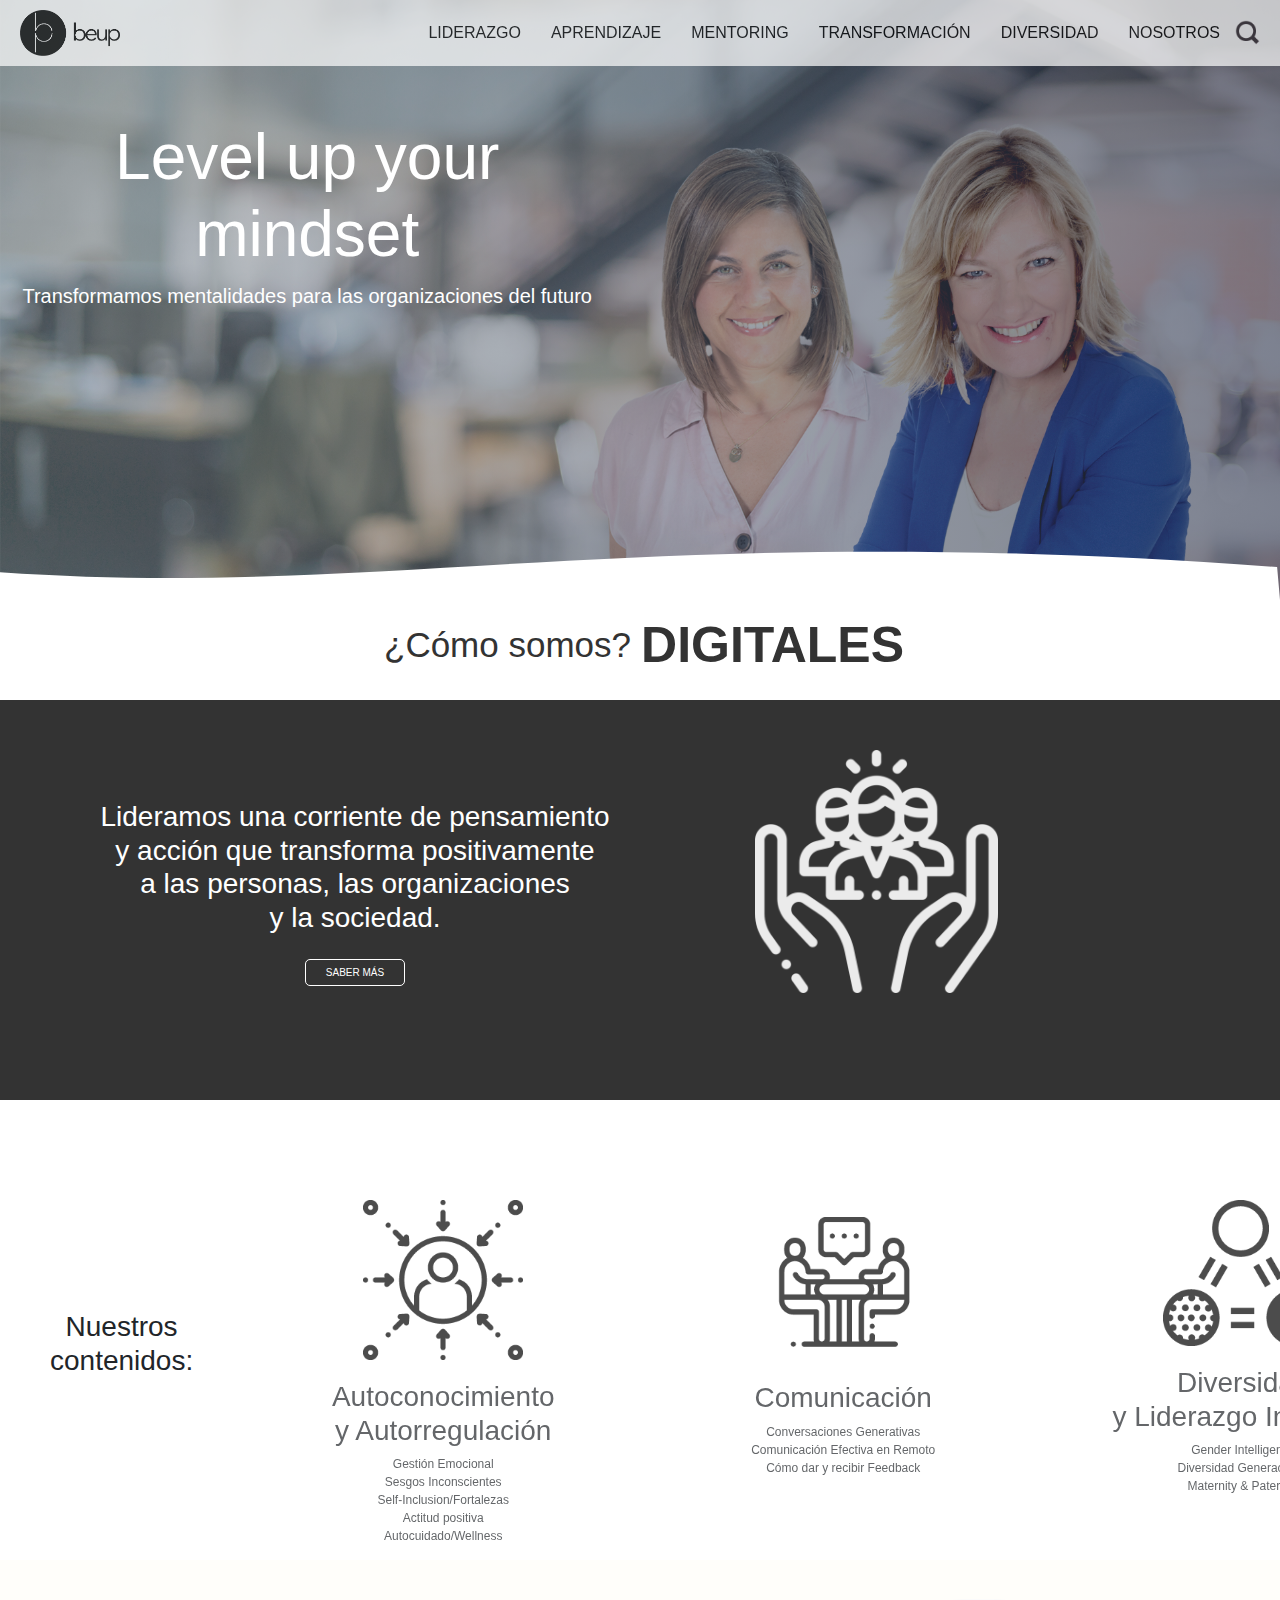
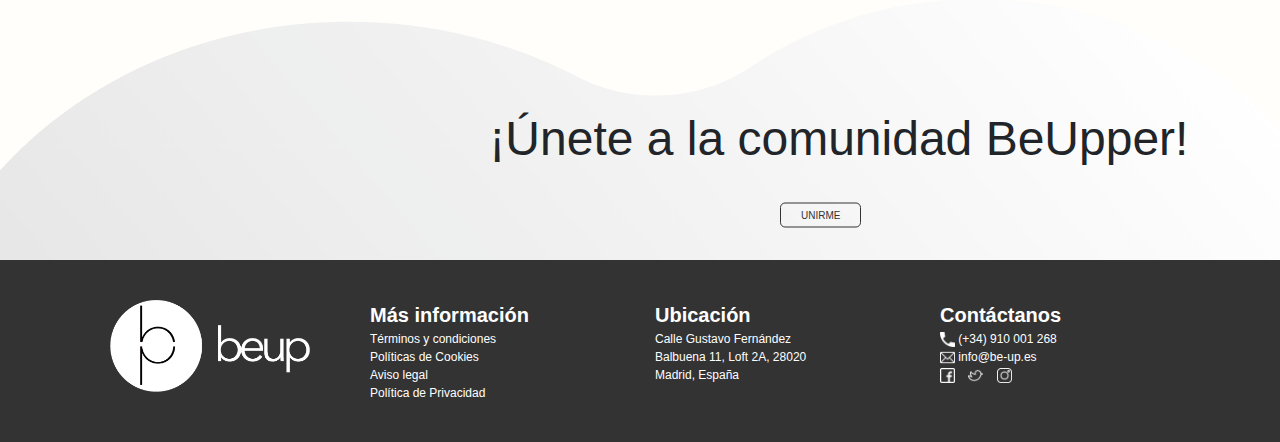
<file: index.html>
<!DOCTYPE html>
<html lang="en">

<head>
    <meta charset="UTF-8">
    <meta name="viewport" content="width=device-width, initial-scale=1.0">
    <link rel="stylesheet" href="https://stackpath.bootstrapcdn.com/bootstrap/4.5.0/css/bootstrap.min.css"
        integrity="sha384-9aIt2nRpC12Uk9gS9baDl411NQApFmC26EwAOH8WgZl5MYYxFfc+NcPb1dKGj7Sk" crossorigin="anonymous">
    <link rel="stylesheet" href="styles.css">
    <title>BeUp</title>
</head>

<body>
    <header>
        <a href="#" class="logo"><img width="100px" src="images/beup-logo.png" alt=""></a>
        <ul>
            <li><a href="#">LIDERAZGO</a></li>
            <li><a href="#">APRENDIZAJE</a></li>
            <li><a href="#">MENTORING</a></li>
            <li><a href="#">TRANSFORMACIÓN</a></li>
            <li><a href="#">DIVERSIDAD</a></li>
            <li><a href="#">NOSOTROS</a></li>
            <li><img width="25px" src="images/lupa.png" alt=""></li>
        </ul>
    </header>

    <section class="algo">
        <div class="titulo">
            <h2>Level up your mindset</h2>
            <p style="font-size: 20px;">Transformamos mentalidades para las organizaciones del futuro</p>
        </div>
        <div class="wave" style="height: 150px; overflow: hidden;"><svg viewBox="0 0 500 150" preserveAspectRatio="none"
                style="height: 100%; width: 100%;">
                <path d="M-2.25,121.88 C149.99,150.00 248.87,69.47 498.87,117.06 L500.00,150.00 L0.00,150.00 Z"
                    style="stroke: none; fill: #fff;"></path>
            </svg></div>

    </section>

    <section class="one-dos">
        <div class="contenedor">
            <p>¿Cómo somos?</p>
            <ul>
                <li>DIGITALES</li>
                <li>INNOVADORES</li>
                <li>CERCANOS</li>
            </ul>
        </div>
    </section>

    <section class="one">
        <div class="container">
            <div class="row uno">
                <div class="col-6 left">
                    <h3>Lideramos una <b>corriente de pensamiento <br> y acción</b> que transforma positivamente <br>
                        <b>a las
                            personas, las
                            organizaciones <br> y la
                            sociedad</b>.</h3>
                    <div class="more-info">
                        <a href="#">saber más</a>
                    </div>
                </div>
                <div class="col-6 right">
                    <img src="images/apoyo.png" alt="">
                </div>
            </div>
        </div>
    </section>

    <div class="slider">

        <div class="slide3" id="slide-2">
            <h3>Nuestros <br> contenidos: </h3>
        </div>

        <div class="slide2" id="slide-1">
            <img src="images/2-sesgos-inconscientes.png" alt="">
            <h3>Autoconocimiento <br> y Autorregulación</h3>
            <ul>
                <li>Gestión Emocional</li>
                <li>Sesgos Inconscientes</li>
                <li>Self-Inclusion/Fortalezas</li>
                <li>Actitud positiva</li>
                <li>Autocuidado/Wellness</li>
            </ul>
        </div>
        <div class="slide" id="slide-2">
            <img src="images/7-conversaciones-generativas.png" alt="">
            <h3>Comunicación</h3>
            <ul>
                <li>Conversaciones Generativas</li>
                <li>Comunicación Efectiva en Remoto</li>
                <li>Cómo dar y recibir Feedback</li>
            </ul>
        </div>
        <div class="slide2" id="slide-3">
            <img src="images/diversidad.png" alt="">
            <h3>Diversidad <br> y Liderazgo Inclusivo</h3>
            <ul>
                <li>Gender Intelligence</li>
                <li>Diversidad Generacional</li>
                <li>Maternity & Paternity</li>
            </ul>
        </div>
        <div class="slide" id="slide-4">
            <img src="images/15-reuniones-virtuales.png" alt="">
            <h3>Nuevas Formas <br> de Trabajo</h3>
            <ul>
                <li>Trabajo en Remoto/li>
                <li>Networking en Remoto</li>
                <li>Reuniones Virtuales</li>
            </ul>
        </div>
        <div class="slide2" id="slide-5">
            <img src="images/1-Liderar-equipos-remotos.png" alt="">
            <h3>Liderazgo</h3>
            <ul>
                <li>Liderar Equipos Remotos
                </li>
                <li>Líder coach
                </li>
                <li>Neuroliderazgo
                </li>
                <li>Liderazgo Inclusivo
                </li>
            </ul>
        </div>
        <div class="slide" id="slide-6">
            <img src="images/14-networking-en-remoto.png" alt="">
            <h3>Gestión de Equipos</h3>
            <ul>
                <li>Construir confianza y compromiso
                </li>
                <li>Equipos de alto rendimiento
                </li>
            </ul>
        </div>
    </div>

    <section class="two">
        <div class="two-info">
            <img width="100%" src="images/YA-VA.png" alt="">
            <h3>¡Únete a la comunidad BeUpper!</h3>
            <div class="join-button">
                <a class="boton" href="#">UNIRME</a>
            </div>
        </div>
    </section>

    <section class="four">
        <div class="container">
            <div class="row">
                <div class="col-3 primera">
                    <img width="200px" src="images/beup-BLANCO-NO-SLOGAN.png" alt="">
                </div>
                <div class="col-3 segunda">
                    <ul>
                        <li style="font-size: 20px;"><b>Más información</b></li>
                        <li><a href="#">Términos y condiciones</a></li>
                        <li>Políticas de Cookies</li>
                        <li>Aviso legal</li>
                        <li>Política de Privacidad</li>
                    </ul>
                </div>
                <div class="col-3 tercera">
                    <ul>
                        <li style="font-size: 20px;"><b>Ubicación</b></li>
                        <p style="font-size: 12px;">Calle Gustavo Fernández <br> Balbuena 11, Loft 2A, 28020 <br>
                            Madrid, España</p>
                    </ul>
                </div>
                <div class="col-3 cuarta">
                    <ul>
                        <li style="font-size: 20px;"><b>Contáctanos</b></li>
                        <li> <img width="15px" src="images/phone-512.png" alt=""> (+34) 910 001 268</li>
                        <li> <img width="15px" src="images/email.png" alt=""> info@be-up.es</li>
                        <li> <img width="15px" style="margin-right: 10px;" src="images/facebook.png" alt=""> <img
                                width="15px" style="margin-right: 10px;" src="images/twitter.png" alt=""> <img
                                width="15px" src="images/instagram.png" alt="">
                        </li>
                    </ul>
                </div>
            </div>
        </div>
    </section>


    <div class="cosa-container">
        <div class="cosa cosa-close">
            <p class="close">&times;</p>
            <div class="cosa-texts">
                <h2>BIENVENIDO</h2>
                <p>SUSCRÍBETE A NUESTRA NEWSLETTER</p>
                <input class="btn-submit-2" type="text" placeholder="Nombre" name="name" required>
                <br>
                <input class="btn-submit-2" type="text" placeholder="Correo electrónico" name="mail" required>
                <br>
                <input class="checkedbox-2" type="checkbox" name="privacidad" value="privacidad">
                <label class="privacity-2" for="privacidad">He leído y acepto las políticas de privacidad.</label><br>
                <a class="call-me-2" href="#">Sucribirse</a>
            </div>
        </div>
    </div>


    <script type="text/javascript">
        window.addEventListener("scroll", function () {
            let header = document.querySelector("header")
            header.classList.toggle("sticky", window.scrollY > 0)
        })

        let cerrar = document.querySelectorAll(".close")[0]
        let abrir = document.querySelectorAll(".boton")[0]
        let cosa = document.querySelectorAll(".cosa")[0]
        let cosaC = document.querySelectorAll(".cosa-container")[0]

        abrir.addEventListener("click", function (e) {
            e.preventDefault()
            cosaC.style.opacity = "1"
            cosaC.style.visibility = "visible"
            cosa.classList.toggle("cosa-close")
        })

        cerrar.addEventListener("click", function () {
            cosa.classList.toggle("cosa-close")
            setTimeout(function () {
                cosaC.style.opacity = "0"
                cosaC.style.visibility = "hidden"
            }, 600)
        })

        window.addEventListener("click", function (e) {
            console.log(e.target)
            if (e.target == cosaC) {
                cosa.classList.toggle("cosa-close")
                setTimeout(function () {
                    cosaC.style.opacity = "0"
                    cosaC.style.visibility = "hidden"
                }, 1000)
            }
        })

        let slider = document.querySelector(".slider-contenedor")
        let sliderIndividual = document.querySelectorAll(".contenido-slider")
        let contador = 1;
        let width = sliderIndividual[0].clientWidth;
        let intervalo = 3000;

        window.addEventListener("resize", function () {
            width = sliderIndividual[0].clientWidth;
        })

        setInterval(function () {
            slides();
        }, intervalo);



        function slides() {
            slider.style.transform = "translate(" + (-width * contador) + "px)";
            slider.style.transition = "transform 1s";
            contador++;

            if (contador == sliderIndividual.length) {
                setTimeout(function () {
                    slider.style.transform = "translate(0px)";
                    slider.style.transition = "transform 0s";
                    contador = 1;
                }, 2000)
            }
        }
    </script>

</body>

</html>
</file>
<file: styles.css>
@import "https://maxcdn.bootstrapcdn.com/bootstrap/4.0.0-alpha.5/css/bootstrap.min.css";

* {
    margin: 0;
    padding: 0;
    box-sizing: border-box;
}


/*--- NAVBAR ---*/

header {
    position: absolute;
    top: 0;
    left: 0;
    width: 100%;
    display: flex;
    justify-content: space-between;
    align-items: center;
    transition: 0.6s;
    padding: 5px 20px;
    z-index: 1000000;
    background: #fff;
    opacity: 0.7;
}

header .sticky {
    padding: 5px 100px;
    background: #000;
}

header .sticky ul li a {
    color: #000;
}

header .sticky ul li a:hover {
    text-decoration: none;
} 

header .logo {
    position: relative;
}

header ul {
    position: relative;
    display: flex;
    justify-content: center;
    align-items: center;
    margin-top: 15px;
}

header ul li {
    position: relative;
    list-style: none;
}

header ul li a {
    position: relative;
    margin: 0 15px;
    text-decoration: none;
    color: #000;
    font-weight: 500px;
    transition: 0.6s;
}

header ul li a:hover {
    text-decoration: none;
    font-weight: 800;
    color: #000;
} 

.banner {
    position: relative;
    width: 100%;
    height: 100vh;
    background: url('images/marta_espejo.png');
    filter: brightness(0.8);
    background-size: cover;
}

.banner-title h1{
    position: absolute;
    display: block;
    left: 35%;
    bottom: 65%;
    color: #000;
    text-transform: uppercase;
}

.left {
    margin: 100px 0;
}

.left h3 {
    font-weight: 200;
    text-align: center;
    animation-timing-function: linear;
    animation-duration: .2s;
}

.right img{
    width: 45%;
    margin: 50px 0 0 100px;
    filter: opacity(0.9);
}

.more-info {
    margin: 25px auto;
    text-align: center;
    border: 1px solid;
    text-transform: uppercase;
    font-size: 10px;
    padding: 5px 0;
    width: 100px;
    border-radius: 5px;
}


.more-info a {
    color: #fff;
}

.more-info a:hover {
    text-decoration: none;
    color: #fff;
    font-weight: 800;
}

.slider {
  width: 100%;
  height: 400px;
  display: flex;
  overflow-x: auto;
  margin-top: 60px;
}
.slide {
  width: 400px;
  flex-shrink: 0;
  height: 100%;
  padding-top: 40px;
    filter: opacity(0.7);
    text-align: center;
}

.slide img {
    width: 160px;
        transition: 0.6s;
}


.slide h3 {
    margin-top: 20px;
}

.slide li {
    font-size: 12px;
}

.slide2 {
    width: 400px;
    flex-shrink: 0;
    height: 100%;
    padding-top: 40px;
    filter: opacity(0.7);
    text-align: center;
}

.slide2 img {
    width: 160px;
    
}

.slide img:hover {
     animation: bounce .4s infinite alternate;
}

.slide2 img:hover {
    animation: bounce .4s infinite alternate;
} 

@keyframes bounce {
  from {
    transform: translateY(0px);
  }
  to {
    transform: translateY(-15px);
  }
}
@-webkit-keyframes bounce {
  from {
    transform: translateY(0px);
  }
  to {
    transform: translateY(-15px);
  }
}


.slide2 h3 {
     margin-top: 20px;
}

.slide2 li {
    font-size: 12px;
}

.slide3 h3 {
    text-align: center;
    margin: 150px 50px;
}

.contact-nav {
    background: #333;
}

.three {
    background: #333;
    color: #fff;
    padding: 40px;
}

.two-info h3 {
        position: absolute;
    transform: translate(70%, -260%);
    font-size: 3em;
}

.four {
        background: #333;
    color: #fff;
}

.two-info img {
    height: 300px;
}

.informacion {
    position: absolute;
    top: 58%;
    right: 65%;
    color: #fff;
    font-size: 3em;
    border-radius: 5px;
    padding: 15px 35px;
    text-align: left;
}

.informacion h3 {
    font-size: 1.5em;
}

.informacion p {
    font-size: 15px;
}

.join-button a {
    margin-bottom: 0;
    text-align: center;
    position: absolute;
    transform: translate(780px, -230%);
    font-size: 10px;
    border: 1px solid #333;
    padding: 4px 20px;
    color: #333;
    border-radius: 5px;
}

.join-button a:hover {
    text-decoration: none;
    font-weight: bold;
}

.primera {
    padding: 40px;
}

ul {
    list-style: none;
}

.segunda ul {
    margin: 40px 0;
}

.segunda li {
    font-size: 12px;
}

.segunda a {
    color: #fff;
}

.tercera ul {
    margin: 40px 0;
}

.cuarta ul {
    margin: 40px 0;
    cursor: pointer;
}

.cuarta li {
    font-size: 12px;
}

.cosa-container {
    position: fixed;
    z-index: 1000;
    width: 100%;
    height: 100vh;
    top: 0;
    left: 0;
    background: rgba(0,0,0,0.8);
    display: flex;
    justify-content: center;
    align-items: center;
    opacity: 0;
    visibility: hidden;
}

.cosa {
    width: 500px;
    height: 500px;
    background: #fff;
    text-align: center;
    display: flex;
    flex-direction: column;
    justify-content: space-evenly;
    position: relative;
    transition: transform 1s;
    transform: translateY(0%);
    /* overflow: hidden; */
    border-radius: 250px;
}

.close {
    position: absolute;
    top: 5px;
    right: 5px;
    display: inline-block;
    width: 25px;
    height: 25px;
    cursor: pointer;
    background: #fff;
    border-radius: 25px;
}


.cosa-close {
    transform: translateY(-200%)
}

.btn-submit-2 {
    width: 250px;
    border: none;
    margin-top: 5px;
    height: 30px;
}

.privacity-2 {
    font-size: 10px;
    margin-top: 10px;
}

.call-me-2 {
    background: #B7EAEF;
    color: #fff;
    padding: 5px 88px;
} .call-me-2:hover  {
    color: #fff;
    font-weight: bold;
    text-decoration: none;
}

.cosa-texts h2{
    color: #333;
    font-weight: bold;
}

.cosa-texts p {
    font-weight: 600;
    margin-bottom: 0;
}

.modal-increible {
    color: #B7EAEF;
}


.contenedor {
	margin-top: 25px;
    display: flex;
    width: 120%;
    height: 40px;
    color: #333;
    font-size: 50px;
    line-height: 40px;
    position: absolute;
    padding: 0 30%;
    background: #fff;
    overflow: hidden;
}

.contenedor ul {
	list-style: none;
	padding-left: 10px;
	animation: cambiar 7s infinite;
}

.contenedor ul, p {
	margin: 0;
}

.contenedor li {
    font-weight: 600;
}

.contenedor p {
    font-size: 35px;
}

@keyframes cambiar {
	
	0%{ margin-top: 0;}
	20%{ margin-top: 0;}
	
	25% {margin-top: -40px;}
	50% {margin-top: -40px;}
	
	55% {margin-top: -80px;}
	80% {margin-top: -80px;}
	
	85% {margin-top: -40px;}
	95% {margin-top: -40px;}
	
	100% {margin-top: 0;}
}


#contenedor{
    width: 100%;
    overflow: hidden;
}

.slider-contenedor{
    width: 100%;
    display: flex;
}

.contenido-slider{
    width: 100%;
    height: 750px;
    display: flex;
    justify-content: space-around;
    align-items: center;
    flex-shrink: 0;
    filter: brightness(0.9);
}

.contenido-slider:nth-child(2){
    background: #fff;
    color: #333;
}

.contenido-slider:nth-child(3){
    background: #611a68;
}

.contenido-slider > img{
    width: 400px;
}

.contenido-slider h2{
    font-weight: 300;
    text-align: justify;
    line-height: 30px;
}

.contenido-slider a{
    color: #fff;
    background: #332863;
    width: 100px;
    display: block;
    padding: 15px 0;
    text-align: center;
    border-radius: 3px;
    margin-top: 20px;
    text-decoration: none;
}

.contenido-slider:nth-child(2) a{
    background: #fff;
    color: #332863;
    
}

@media screen and (max-width:900px){
    .contenido-slider > img{
        width: 250px;
    }

    .contenido-slider > div{
        width: 40%;
    }

    .contenido-slider h2{
        font-size: 23px;
    }
}


@media screen and (max-width:600px){
    .contenido-slider{
       flex-direction: column-reverse;
    }

    .contenido-slider > div{
        width: 80%;
    }

}

.one {
    background: #333;
    color: #fff;
    margin-top: 100px;
    height: 400px;
}

aside {
    display: flex;
    background: #333;
    color: #f9f9f9;
    width: 50%;
    height: 700px;
    justify-content: flex-end;
}

main {
    background: #fff;
    color: #a09abc;
    height: 700px;
    width: 100%;
    justify-content: flex-start;
}

main img {
    width: 100%;
    height: 700px;
    filter: brightness(0.9);
}

.main-wrapper {
    display: flex;
    width: 100%;
}

aside h2{
    font-size: 5em;
    text-align: right;
    transform: translateY(30%);
    margin-right: 20px;
}


.informacion-2 {
    position: absolute;
    top: 65%;
    right: 65%;
    color: #fff;
    border-radius: 5px;
    padding: 15px 35px;
    text-align: left;
}

.informacion-2 h3 {
    font-size: 3.5em;
}

.informacion3 {
    position: absolute;
    color: #fff;
    border-radius: 5px;
    padding: 15px 35px;
    text-align: right;
    top: 70%;
    right: 10%;
}

.informacion3 h3 {
    font-size: 3.5em;
}

.informacion4 {
    position: absolute;
    color: #333;
    border-radius: 5px;
    padding: 15px 35px;
    text-align: left;
    top: 24%;
    right: 69%;
}

.informacion4 h3 {
    font-size: 3.5em;
}

.algo {
    width: 100%;
    height: 600px;
    background: #283048;  /* fallback for old browsers */
background: -webkit-linear-gradient(to right, #85939878, #2830489a), url(images/home-hero-3.jpg);  /* Chrome 10-25, Safari 5.1-6 */
background: linear-gradient(to right, #85939878, #2830489a), url(images/home-hero-3.jpg); /* W3C, IE 10+/ Edge, Firefox 16+, Chrome 26+, Opera 12+, Safari 7+ */

    background-size: cover;
    position: relative;
}

.titulo {
    display: flex;
    height: 430px;
    width: 48%;
    align-items: center;
    justify-content: center;
    text-align: center;
    flex-direction: column;
}

.titulo h2 {
    font-size: 4em;
    color: #fff;
}

.titulo p {
    color: #fff;
}

.wave {
    position: absolute;
    bottom: 0;
    width: 100%;
}
</file>
